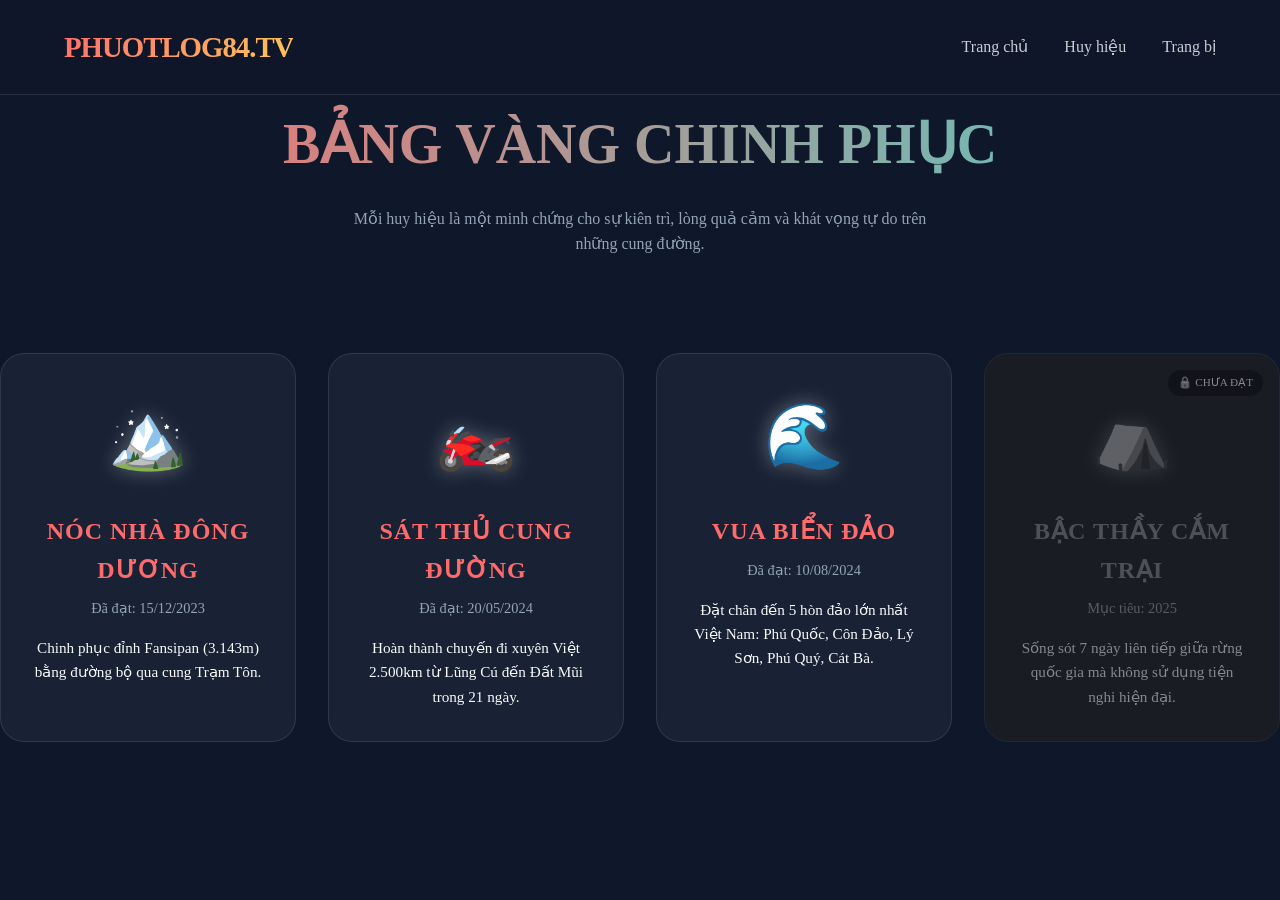
<file: huyhieu.html>
<!DOCTYPE html>
<html lang="vi">
<head>
    <meta charset="UTF-8">
    <meta name="viewport" content="width=device-width, initial-scale=1.0">
    <title>Huy hiệu Chinh phục - PHUOTLOG84.TV</title>
    <link rel="stylesheet" href="style.css">
    <link href="https://fonts.googleapis.com/css2?family=Outfit:wght@300;400;600;800&display=swap" rel="stylesheet">
    <style>
        .badge-grid {
            display: grid;
            grid-template-columns: repeat(auto-fit, minmax(280px, 1fr));
            gap: 2rem;
            padding: 2rem 0;
        }
        .badge-card {
            background: var(--card-bg);
            border: 1px solid var(--glass-border);
            border-radius: 24px;
            padding: 2rem;
            text-align: center;
            transition: all 0.4s cubic-bezier(0.175, 0.885, 0.32, 1.275);
            backdrop-filter: blur(10px);
            position: relative;
            overflow: hidden;
        }
        .badge-card:hover {
            transform: translateY(-10px) scale(1.02);
            border-color: var(--secondary-color);
            box-shadow: 0 20px 40px rgba(0,0,0,0.4);
        }
        .badge-icon {
            font-size: 4rem;
            margin-bottom: 1.5rem;
            display: inline-block;
            filter: drop-shadow(0 0 10px rgba(255,255,255,0.3));
        }
        .badge-card h3 {
            color: var(--primary-color);
            font-size: 1.5rem;
            margin-bottom: 0.5rem;
            text-transform: uppercase;
            letter-spacing: 1px;
        }
        .badge-date {
            font-size: 0.9rem;
            color: var(--text-muted);
            margin-bottom: 1rem;
        }
        .badge-desc {
            font-size: 0.95rem;
            line-height: 1.6;
        }
        .locked {
            filter: grayscale(1) opacity(0.5);
        }
        .locked::after {
            content: "🔒 CHƯA ĐẠT";
            position: absolute;
            top: 1rem;
            right: 1rem;
            font-size: 0.7rem;
            background: rgba(0,0,0,0.5);
            padding: 4px 10px;
            border-radius: 20px;
        }
    </style>
</head>
<body>
    <div class="stars"></div>
    
    <nav>
        <div class="logo" onclick="location.href='index.html'" style="cursor:pointer">PHUOTLOG84.TV</div>
        <div class="nav-links">
            <a href="index.html">Trang chủ</a>
            <a href="huyhieu.html" class="active">Huy hiệu</a>
            <a href="trangbi.html">Trang bị</a>
        </div>
    </nav>

    <main class="container" style="margin-top: 100px;">
        <header style="text-align: center; margin-bottom: 4rem;">
            <h1 style="font-size: 3.5rem; margin-bottom: 1rem; background: linear-gradient(to right, #ff6b6b, #4ecdc4); -webkit-background-clip: text; -webkit-text-fill-color: transparent;">BẢNG VÀNG CHINH PHỤC</h1>
            <p style="color: var(--text-muted); max-width: 600px; margin: 0 auto;">Mỗi huy hiệu là một minh chứng cho sự kiên trì, lòng quả cảm và khát vọng tự do trên những cung đường.</p>
        </header>

        <div class="badge-grid">
            <!-- Huy hiệu 1 -->
            <div class="badge-card">
                <div class="badge-icon">🏔️</div>
                <h3>Nóc nhà Đông Dương</h3>
                <p class="badge-date">Đã đạt: 15/12/2023</p>
                <p class="badge-desc">Chinh phục đỉnh Fansipan (3.143m) bằng đường bộ qua cung Trạm Tôn.</p>
            </div>

            <!-- Huy hiệu 2 -->
            <div class="badge-card">
                <div class="badge-icon">🏍️</div>
                <h3>Sát thủ cung đường</h3>
                <p class="badge-date">Đã đạt: 20/05/2024</p>
                <p class="badge-desc">Hoàn thành chuyến đi xuyên Việt 2.500km từ Lũng Cú đến Đất Mũi trong 21 ngày.</p>
            </div>

            <!-- Huy hiệu 3 -->
            <div class="badge-card">
                <div class="badge-icon">🌊</div>
                <h3>Vua Biển Đảo</h3>
                <p class="badge-date">Đã đạt: 10/08/2024</p>
                <p class="badge-desc">Đặt chân đến 5 hòn đảo lớn nhất Việt Nam: Phú Quốc, Côn Đảo, Lý Sơn, Phú Quý, Cát Bà.</p>
            </div>

            <!-- Huy hiệu 4 (Khóa) -->
            <div class="badge-card locked">
                <div class="badge-icon">⛺</div>
                <h3>Bậc thầy cắm trại</h3>
                <p class="badge-date">Mục tiêu: 2025</p>
                <p class="badge-desc">Sống sót 7 ngày liên tiếp giữa rừng quốc gia mà không sử dụng tiện nghi hiện đại.</p>
            </div>
        </div>
    </main>

    <script src="script.js"></script>
</body>
</html>
</file>
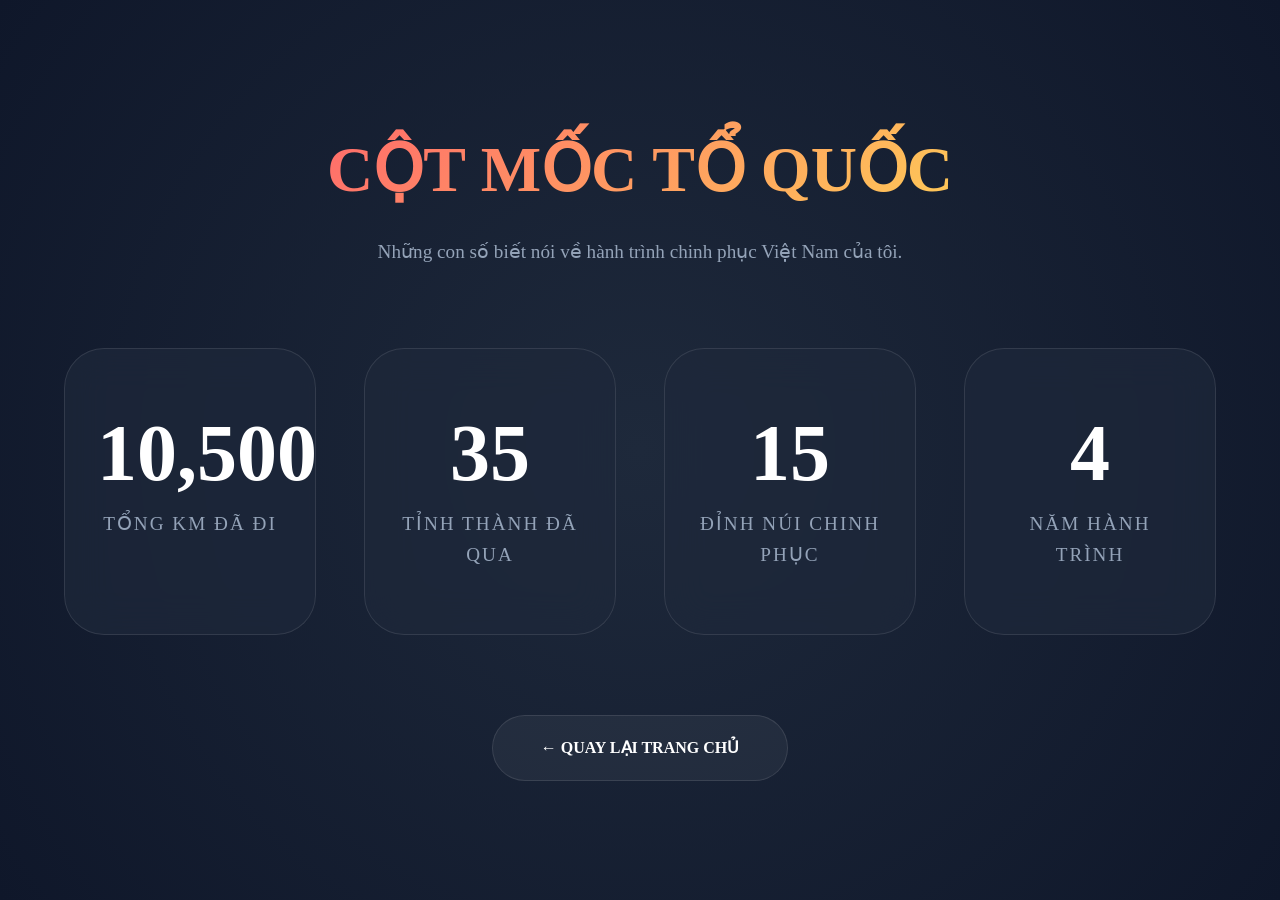
<file: km.html>
<!DOCTYPE html>
<html lang="vi">
<head>
    <meta charset="UTF-8">
    <meta name="viewport" content="width=device-width, initial-scale=1.0">
    <title>Thống Kê Hành Trình | phuotlog84.tv</title>
    <link rel="stylesheet" href="style.css">
    <style>
        .stats-page-container {
            min-height: 100vh;
            display: flex;
            flex-direction: column;
            justify-content: center;
            align-items: center;
            padding: 5rem 5%;
            background: radial-gradient(circle at center, #1e293b 0%, #0f172a 100%);
        }

        .stats-hero {
            text-align: center;
            margin-bottom: 5rem;
        }

        .stats-hero h1 {
            font-size: 4rem;
            font-weight: 900;
            background: var(--accent-gradient);
            -webkit-background-clip: text;
            -webkit-text-fill-color: transparent;
            margin-bottom: 1rem;
        }

        .big-stats-grid {
            display: grid;
            grid-template-columns: repeat(auto-fit, minmax(250px, 1fr));
            gap: 3rem;
            width: 100%;
            max-width: 1200px;
        }

        .big-stat-card {
            background: var(--card-bg);
            padding: 4rem 2rem;
            border-radius: 40px;
            text-align: center;
            border: 1px solid var(--glass-border);
            backdrop-filter: blur(20px);
            transition: all 0.4s cubic-bezier(0.175, 0.885, 0.32, 1.275);
            position: relative;
            overflow: hidden;
        }

        .big-stat-card:hover {
            transform: translateY(-15px);
            border-color: var(--primary-color);
            box-shadow: 0 20px 40px rgba(0,0,0,0.4);
        }

        .big-stat-card::before {
            content: '';
            position: absolute;
            top: -50%;
            left: -50%;
            width: 200%;
            height: 200%;
            background: radial-gradient(circle, rgba(255,107,107,0.1) 0%, transparent 70%);
            opacity: 0;
            transition: 0.5s;
        }

        .big-stat-card:hover::before {
            opacity: 1;
        }

        .stat-val {
            font-size: 5rem;
            font-weight: 900;
            color: white;
            display: block;
            margin-bottom: 1rem;
            line-height: 1;
        }

        .stat-desc {
            font-size: 1.2rem;
            color: var(--text-muted);
            font-weight: 500;
            letter-spacing: 2px;
            text-transform: uppercase;
        }

        .back-home {
            margin-top: 5rem;
            padding: 1.2rem 3rem;
            background: rgba(255,255,255,0.05);
            border: 1px solid var(--glass-border);
            border-radius: 50px;
            color: white;
            text-decoration: none;
            font-weight: 700;
            transition: 0.3s;
        }

        .back-home:hover {
            background: var(--primary-color);
            border-color: var(--primary-color);
        }
    </style>
</head>
<body>

    <div class="stats-page-container">
        <div class="stats-hero">
            <h1>CỘT MỐC TỔ QUỐC</h1>
            <p style="color: var(--text-muted); font-size: 1.2rem;">Những con số biết nói về hành trình chinh phục Việt Nam của tôi.</p>
        </div>

        <div class="big-stats-grid">
            <div class="big-stat-card">
                <span class="stat-val" id="dispKm">0</span>
                <span class="stat-desc">TỔNG KM ĐÃ ĐI</span>
            </div>
            <div class="big-stat-card">
                <span class="stat-val" id="dispProvinces">0</span>
                <span class="stat-desc">TỈNH THÀNH ĐÃ QUA</span>
            </div>
            <div class="big-stat-card">
                <span class="stat-val" id="dispPeaks">0</span>
                <span class="stat-desc">ĐỈNH NÚI CHINH PHỤC</span>
            </div>
            <div class="big-stat-card">
                <span class="stat-val" id="dispYears">0</span>
                <span class="stat-desc">NĂM HÀNH TRÌNH</span>
            </div>
        </div>

        <a href="index.html" class="back-home">← QUAY LẠI TRANG CHỦ</a>
    </div>

    <script>
        document.addEventListener('DOMContentLoaded', () => {
            const myStats = JSON.parse(localStorage.getItem('myStats')) || { km: "10,500", provinces: "35", peaks: "15", years: "4" };
            
            document.getElementById('dispKm').innerText = myStats.km;
            document.getElementById('dispProvinces').innerText = myStats.provinces;
            document.getElementById('dispPeaks').innerText = myStats.peaks;
            document.getElementById('dispYears').innerText = myStats.years;
        });
    </script>
</body>
</html>
</file>
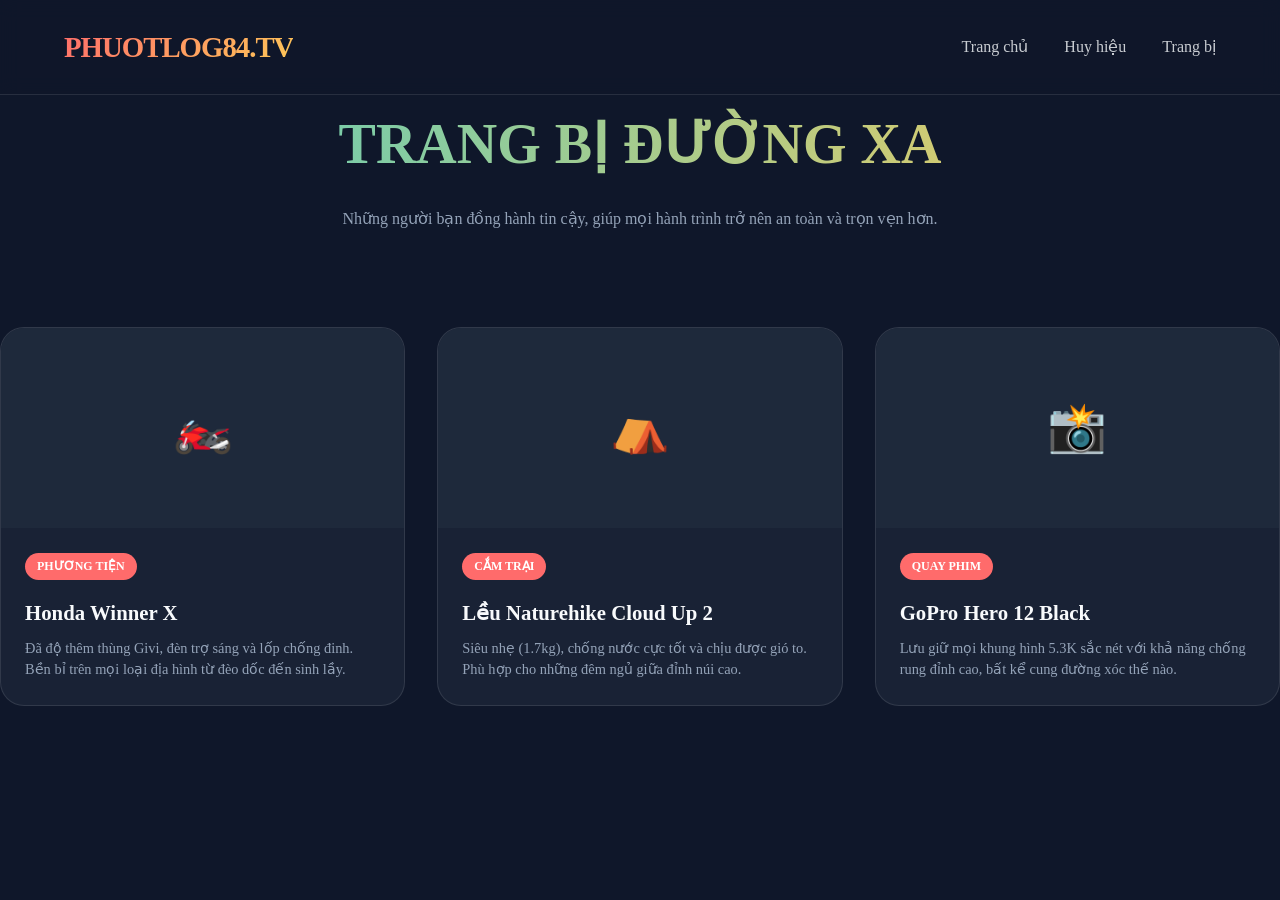
<file: trangbi.html>
<!DOCTYPE html>
<html lang="vi">
<head>
    <meta charset="UTF-8">
    <meta name="viewport" content="width=device-width, initial-scale=1.0">
    <title>Trang bị Phượt - PHUOTLOG84.TV</title>
    <link rel="stylesheet" href="style.css">
    <link href="https://fonts.googleapis.com/css2?family=Outfit:wght@300;400;600;800&display=swap" rel="stylesheet">
    <style>
        .gear-grid {
            display: grid;
            grid-template-columns: repeat(auto-fit, minmax(320px, 1fr));
            gap: 2rem;
            padding: 2rem 0;
        }
        .gear-card {
            background: var(--card-bg);
            border: 1px solid var(--glass-border);
            border-radius: 24px;
            overflow: hidden;
            transition: all 0.3s ease;
        }
        .gear-card:hover {
            border-color: var(--primary-color);
            transform: scale(1.02);
        }
        .gear-img {
            width: 100%;
            height: 200px;
            background: #1e293b;
            display: flex;
            justify-content: center;
            align-items: center;
            font-size: 3rem;
        }
        .gear-info {
            padding: 1.5rem;
        }
        .gear-category {
            display: inline-block;
            background: var(--primary-color);
            color: white;
            padding: 4px 12px;
            border-radius: 20px;
            font-size: 0.75rem;
            font-weight: 700;
            margin-bottom: 1rem;
        }
        .gear-info h3 {
            margin-bottom: 0.5rem;
            font-size: 1.3rem;
        }
        .gear-info p {
            font-size: 0.9rem;
            color: var(--text-muted);
            line-height: 1.5;
        }
    </style>
</head>
<body>
    <div class="stars"></div>
    
    <nav>
        <div class="logo" onclick="location.href='index.html'" style="cursor:pointer">PHUOTLOG84.TV</div>
        <div class="nav-links">
            <a href="index.html">Trang chủ</a>
            <a href="huyhieu.html">Huy hiệu</a>
            <a href="trangbi.html" class="active">Trang bị</a>
        </div>
    </nav>

    <main class="container" style="margin-top: 100px;">
        <header style="text-align: center; margin-bottom: 4rem;">
            <h1 style="font-size: 3.5rem; margin-bottom: 1rem; background: linear-gradient(to right, #4ecdc4, #feca57); -webkit-background-clip: text; -webkit-text-fill-color: transparent;">TRANG BỊ ĐƯỜNG XA</h1>
            <p style="color: var(--text-muted); max-width: 600px; margin: 0 auto;">Những người bạn đồng hành tin cậy, giúp mọi hành trình trở nên an toàn và trọn vẹn hơn.</p>
        </header>

        <div class="gear-grid">
            <!-- Gear 1 -->
            <div class="gear-card">
                <div class="gear-img">🏍️</div>
                <div class="gear-info">
                    <span class="gear-category">PHƯƠNG TIỆN</span>
                    <h3>Honda Winner X</h3>
                    <p>Đã độ thêm thùng Givi, đèn trợ sáng và lốp chống đinh. Bền bỉ trên mọi loại địa hình từ đèo dốc đến sình lầy.</p>
                </div>
            </div>

            <!-- Gear 2 -->
            <div class="gear-card">
                <div class="gear-img">⛺</div>
                <div class="gear-info">
                    <span class="gear-category">CẮM TRẠI</span>
                    <h3>Lều Naturehike Cloud Up 2</h3>
                    <p>Siêu nhẹ (1.7kg), chống nước cực tốt và chịu được gió to. Phù hợp cho những đêm ngủ giữa đỉnh núi cao.</p>
                </div>
            </div>

            <!-- Gear 3 -->
            <div class="gear-card">
                <div class="gear-img">📸</div>
                <div class="gear-info">
                    <span class="gear-category">QUAY PHIM</span>
                    <h3>GoPro Hero 12 Black</h3>
                    <p>Lưu giữ mọi khung hình 5.3K sắc nét với khả năng chống rung đỉnh cao, bất kể cung đường xóc thế nào.</p>
                </div>
            </div>
        </div>
    </main>

    <script src="script.js"></script>
</body>
</html>
</file>
<file: style.css>
/* Base Styles & Variables */
:root {
    /* Day Theme (Default) */
    --primary-color: #ff6b6b;
    --secondary-color: #4ecdc4;
    --dark-bg: #0f172a;
    --card-bg: rgba(30, 41, 59, 0.7);
    --text-main: #f8fafc;
    --text-muted: #94a3b8;
    --accent-gradient: linear-gradient(135deg, #ff6b6b 0%, #feca57 100%);
    --glass-border: rgba(255, 255, 255, 0.1);
    --transition: all 0.4s cubic-bezier(0.4, 0, 0.2, 1);
}

/* Loading Screen */
#loading-screen {
    position: fixed;
    inset: 0;
    background: var(--dark-bg);
    display: flex;
    flex-direction: column;
    justify-content: center;
    align-items: center;
    z-index: 9999;
    transition: opacity 1s ease;
}

.loader-bike {
    font-size: 4rem;
    animation: bikeRide 2s infinite linear;
}

.loading-text {
    margin-top: 2rem;
    font-size: 1.5rem;
    font-weight: 700;
    letter-spacing: 2px;
    background: var(--accent-gradient);
    -webkit-background-clip: text;
    -webkit-text-fill-color: transparent;
}

@keyframes bikeRide {
    0% { transform: translateX(-100px); opacity: 0; }
    50% { transform: translateX(0); opacity: 1; }
    100% { transform: translateX(100px); opacity: 0; }
}

/* Lightbox */
.lightbox {
    position: fixed;
    inset: 0;
    background: rgba(0,0,0,0.9);
    backdrop-filter: blur(15px);
    display: none;
    justify-content: center;
    align-items: center;
    z-index: 10000;
    cursor: zoom-out;
}

.lightbox img {
    max-width: 90%;
    max-height: 80%;
    border-radius: 15px;
    box-shadow: 0 0 50px rgba(0,0,0,0.5);
    animation: zoomIn 0.3s ease;
}

@keyframes zoomIn {
    from { transform: scale(0.8); opacity: 0; }
    to { transform: scale(1); opacity: 1; }
}

/* Scroll to Top Rocket */
#scrollToTop {
    position: fixed;
    bottom: 7rem;
    right: 2.3rem;
    background: var(--accent-gradient);
    width: 50px;
    height: 50px;
    border-radius: 50%;
    display: none;
    justify-content: center;
    align-items: center;
    cursor: pointer;
    z-index: 1001;
    font-size: 1.5rem;
    box-shadow: 0 5px 15px rgba(255, 107, 107, 0.4);
    transition: var(--transition);
}

#scrollToTop:hover {
    transform: translateY(-10px) scale(1.1);
}

/* Cursor Particle */
.particle {
    position: fixed;
    width: 6px;
    height: 6px;
    background: var(--primary-color);
    border-radius: 50%;
    pointer-events: none;
    z-index: 9999;
    animation: fadeOut 0.8s ease-out forwards;
}

@keyframes fadeOut {
    to { opacity: 0; transform: scale(3); }
}

/* Sunset Theme Class */
.theme-sunset {
    --primary-color: #f39c12;
    --dark-bg: #2c3e50;
    --accent-gradient: linear-gradient(135deg, #e67e22 0%, #f1c40f 100%);
}

/* Night Theme Class */
.theme-night {
    --primary-color: #9b59b6;
    --dark-bg: #050505;
    --card-bg: rgba(20, 20, 30, 0.8);
    --accent-gradient: linear-gradient(135deg, #8e44ad 0%, #2c3e50 100%);
}

* {
    margin: 0;
    padding: 0;
    box-sizing: border-box;
    font-family: 'Times New Roman', Times, serif;
}


body {
    background-color: var(--dark-bg);
    color: var(--text-main);
    overflow-x: hidden;
    line-height: 1.6;
}

/* Header & Nav */
nav {
    position: fixed;
    top: 0;
    width: 100%;
    padding: 1.5rem 5%;
    display: flex;
    justify-content: space-between;
    align-items: center;
    z-index: 1000;
    background: rgba(15, 23, 42, 0.8);
    backdrop-filter: blur(10px);
    border-bottom: 1px solid var(--glass-border);
}

.logo {
    font-size: 1.8rem;
    font-weight: 800;
    background: var(--accent-gradient);
    -webkit-background-clip: text;
    -webkit-text-fill-color: transparent;
    letter-spacing: -1px;
}

.nav-links a {
    color: var(--text-main);
    text-decoration: none;
    margin-left: 2rem;
    font-weight: 500;
    transition: var(--transition);
    opacity: 0.8;
}

.nav-links a:hover {
    opacity: 1;
    color: var(--primary-color);
}

.admin-btn {
    background: var(--accent-gradient);
    padding: 0.6rem 1.5rem;
    border-radius: 50px;
    color: white !important;
    opacity: 1 !important;
}

/* Hero Section */
.hero {
    height: 100vh;
    display: flex;
    flex-direction: column;
    justify-content: center;
    align-items: center;
    text-align: center;
    background: linear-gradient(rgba(15, 23, 42, 0.7), rgba(15, 23, 42, 0.7)), 
                url('travel_hero_bg_1777135924169.png');
    background-size: cover;
    background-position: center;
    background-attachment: fixed;
}

.hero h1 {
    font-size: 5rem;
    margin-bottom: 1rem;
    font-weight: 900;
    animation: fadeInUp 1s ease;
}

.hero p {
    font-size: 1.2rem;
    color: var(--text-muted);
    max-width: 600px;
    animation: fadeInUp 1s ease 0.2s backwards;
}

/* Stats Section */
.stats-grid {
    display: grid;
    grid-template-columns: repeat(auto-fit, minmax(200px, 1fr));
    gap: 2rem;
    padding: 5rem 5%;
    background: rgba(255,255,255,0.02);
}

.stat-item {
    text-align: center;
    padding: 2rem;
}

.stat-number {
    display: block;
    font-size: 3.5rem;
    font-weight: 900;
    background: var(--accent-gradient);
    -webkit-background-clip: text;
    -webkit-text-fill-color: transparent;
    margin-bottom: 0.5rem;
}

/* Map Placeholder Styling */
.map-section {
    padding: 5rem 5%;
    text-align: center;
}

.map-container {
    width: 100%;
    max-width: 900px;
    height: 500px;
    margin: 2rem auto;
    background: var(--card-bg);
    border-radius: 30px;
    border: 1px solid var(--glass-border);
    display: flex;
    align-items: center;
    justify-content: center;
    position: relative;
    overflow: hidden;
}

.map-placeholder {
    font-size: 1.2rem;
    color: var(--text-muted);
}

/* Audio Control */
.audio-toggle {
    position: fixed;
    bottom: 2rem;
    right: 2rem;
    z-index: 1001;
    background: var(--card-bg);
    border: 1px solid var(--glass-border);
    backdrop-filter: blur(10px);
    padding: 1rem;
    border-radius: 50px;
    cursor: pointer;
    display: flex;
    align-items: center;
    gap: 0.5rem;
    transition: var(--transition);
}

.audio-toggle:hover {
    border-color: var(--primary-color);
}
.timeline-container {
    padding: 5rem 5%;
    position: relative;
}

.timeline-container::before {
    content: '';
    position: absolute;
    left: 50%;
    top: 0;
    width: 2px;
    height: 100%;
    background: var(--glass-border);
    transform: translateX(-50%);
}

.content-card {
    position: relative;
    width: 100%;
    min-height: 400px;
    background: var(--card-bg);
    border-radius: 30px;
    border: 1px solid var(--glass-border);
    backdrop-filter: blur(12px);
    overflow: hidden;
    transition: all 0.4s ease;
}

.content-card:hover {
    transform: translateY(-10px);
    border-color: var(--primary-color);
}

.like-btn {
    position: absolute;
    top: 20px;
    right: 20px;
    background: rgba(255, 255, 255, 0.2);
    backdrop-filter: blur(10px);
    border: none;
    width: 45px;
    height: 45px;
    border-radius: 50%;
    display: flex;
    justify-content: center;
    align-items: center;
    cursor: pointer;
    font-size: 1.2rem;
    color: white;
    transition: all 0.3s ease;
    z-index: 10;
}

.like-btn.active {
    background: #ff4757;
    color: white;
    transform: scale(1.2);
}


/* Side Year Indicator */
.year-indicator {
    position: fixed;
    right: 3rem;
    top: 50%;
    transform: translateY(-50%);
    display: flex;
    flex-direction: column;
    gap: 2rem;
    z-index: 100;
}

.year-dot {
    width: 12px;
    height: 12px;
    background: var(--glass-border);
    border-radius: 50%;
    position: relative;
    cursor: pointer;
    transition: var(--transition);
}

.year-dot.active {
    background: var(--primary-color);
    box-shadow: 0 0 15px var(--primary-color);
    transform: scale(1.5);
}

.year-dot::after {
    content: attr(data-year);
    position: absolute;
    right: 25px;
    top: 50%;
    transform: translateY(-50%);
    opacity: 0;
    transition: var(--transition);
    font-weight: 700;
}

.year-dot:hover::after, .year-dot.active::after {
    opacity: 1;
}

/* Gear List Section */
.gear-section {
    padding: 5rem 5%;
}

.gear-grid {
    display: grid;
    grid-template-columns: repeat(auto-fit, minmax(250px, 1fr));
    gap: 2rem;
    margin-top: 3rem;
}

.gear-item {
    background: var(--card-bg);
    padding: 2rem;
    border-radius: 20px;
    text-align: center;
    border: 1px solid var(--glass-border);
    transition: var(--transition);
}

.gear-item:hover {
    border-color: var(--secondary-color);
    transform: translateY(-5px);
}

.gear-icon {
    font-size: 3rem;
    margin-bottom: 1rem;
    display: block;
}

/* Floating Hearts */
.heart {
    position: fixed;
    font-size: 1.5rem;
    pointer-events: none;
    z-index: 2000;
    animation: heartFly 2s linear forwards;
}

@keyframes heartFly {
    0% { transform: translateY(0) scale(1); opacity: 1; }
    100% { transform: translateY(-200px) scale(0.5); opacity: 0; }
}

/* Quotes Area */
#quote-display {
    margin-top: 2rem;
    font-style: italic;
    color: var(--secondary-color);
    min-height: 1.5em;
    animation: fadeInUp 1s ease;
}

.content-card img {
    width: 100%;
    height: 300px;
    object-fit: cover;
    border-radius: 16px;
    margin-bottom: 1.5rem;
}

.content-card h2 {
    font-size: 2rem;
    margin-bottom: 1rem;
}

.stats {
    display: flex;
    gap: 1.5rem;
    margin-top: 1.5rem;
    color: var(--text-muted);
}

/* Admin Styles */
.admin-container {
    padding-top: 100px;
    max-width: 1200px;
    margin: 0 auto;
}

.form-grid {
    display: grid;
    grid-template-columns: 1fr 1fr;
    gap: 2rem;
    background: var(--card-bg);
    padding: 3rem;
    border-radius: 24px;
    margin-bottom: 3rem;
}

.input-group {
    display: flex;
    flex-direction: column;
    gap: 0.5rem;
}

input, textarea, select {
    background: rgba(255, 255, 255, 0.05);
    border: 1px solid var(--glass-border);
    padding: 1rem;
    border-radius: 12px;
    color: white;
    font-size: 1rem;
}

/* Đảm bảo các tùy chọn trong dropdown hiển thị rõ trên mọi trình duyệt */
select option {
    background-color: #1e293b;
    color: white;
}


button.submit-btn {
    grid-column: span 2;
    background: var(--accent-gradient);
    color: white;
    padding: 1rem;
    border: none;
    border-radius: 12px;
    font-weight: 700;
    cursor: pointer;
    transition: var(--transition);
}

button.submit-btn:hover {
    transform: scale(1.02);
}

/* File Upload & Preview Styles */
.file-upload-wrapper {
    position: relative;
    width: 100%;
}

.file-upload-label {
    display: flex;
    flex-direction: column;
    align-items: center;
    justify-content: center;
    padding: 2rem;
    border: 2px dashed var(--glass-border);
    border-radius: 12px;
    cursor: pointer;
    transition: var(--transition);
    background: rgba(255, 255, 255, 0.02);
}

.file-upload-label:hover {
    border-color: var(--primary-color);
    background: rgba(255, 107, 107, 0.05);
}

.file-upload-label i {
    font-size: 2rem;
    margin-bottom: 0.5rem;
}

#imagePreview {
    margin-top: 1rem;
    width: 100%;
    max-height: 200px;
    object-fit: cover;
    border-radius: 12px;
    display: none;
    border: 1px solid var(--glass-border);
}

input[type="file"] {
    display: block;
    margin-top: 0.5rem;
}


/* Achievements */
.achievements-section {
    padding: 5rem 5%;
    text-align: center;
}

.badge-grid {
    display: flex;
    justify-content: center;
    gap: 3rem;
    flex-wrap: wrap;
    margin-top: 3rem;
}

.badge-item {
    width: 150px;
    height: 150px;
    background: var(--card-bg);
    border-radius: 50%;
    border: 2px solid var(--glass-border);
    display: flex;
    flex-direction: column;
    justify-content: center;
    align-items: center;
    transition: var(--transition);
    position: relative;
    cursor: help;
}

.badge-item:hover {
    border-color: #f1c40f;
    box-shadow: 0 0 30px rgba(241, 196, 15, 0.3);
    transform: rotate(15deg) scale(1.1);
}

.badge-icon {
    font-size: 3rem;
    margin-bottom: 0.5rem;
}

.badge-name {
    font-size: 0.8rem;
    font-weight: 700;
    color: var(--text-muted);
}

/* Typewriter */
#typewriter {
    font-size: 1.5rem;
    color: var(--secondary-color);
    font-weight: 500;
    margin-top: 1rem;
    border-right: 3px solid var(--primary-color);
    width: fit-content;
    white-space: nowrap;
    overflow: hidden;
    animation: blink 0.7s infinite;
}

@keyframes blink {
    50% { border-color: transparent; }
}

/* Music Player */
.music-player {
    position: fixed;
    bottom: 2rem;
    left: 2rem;
    z-index: 1001;
    background: var(--card-bg);
    padding: 1rem 1.5rem;
    border-radius: 15px;
    border: 1px solid var(--glass-border);
    display: flex;
    align-items: center;
    gap: 1rem;
    backdrop-filter: blur(10px);
}

.disc {
    width: 40px;
    height: 40px;
    background: var(--accent-gradient);
    border-radius: 50%;
    animation: rotate 3s linear infinite;
    animation-play-state: paused;
}

.disc.playing {
    animation-play-state: running;
}

@keyframes rotate {
    from { transform: rotate(0deg); }
    to { transform: rotate(360deg); }
}

/* Fireworks (Easter Egg) */
.firework {
    position: fixed;
    width: 5px;
    height: 5px;
    border-radius: 50%;
    z-index: 9999;
    pointer-events: none;
    animation: explode 1s ease-out forwards;
}

@keyframes explode {
    to { transform: scale(20); opacity: 0; }
}
@keyframes fadeInUp {
    from { opacity: 0; transform: translateY(30px); }
    to { opacity: 1; transform: translateY(0); }
}

/* --- Tối ưu hóa Responsive (Mobile & Tablet) --- */

/* Tablet & Mobile nhỏ hơn 1024px */
@media (max-width: 1024px) {
    .content-card-wrapper { width: 48%; }
    .hero h1 { font-size: 4rem; }
}

/* Mobile nhỏ hơn 768px */
@media (max-width: 768px) {
    /* Header & Nav */
    nav { padding: 1rem 5%; }
    .logo { font-size: 1.4rem; }
    .nav-links a { margin-left: 1rem; font-size: 0.9rem; }
    
    /* Hero Section */
    .hero { height: 80vh; background-attachment: scroll; } /* Tắt fixed background trên mobile để mượt hơn */
    .hero h1 { font-size: 2.8rem; }
    .hero p { font-size: 1rem; padding: 0 1rem; }

    /* Stats Grid */
    .stats-grid { grid-template-columns: 1fr 1fr; gap: 1rem; padding: 3rem 5%; }
    .stat-number { font-size: 2.5rem; }

    /* Map Section */
    .map-container { height: 400px; border-radius: 15px; }
    .map-placeholder img { height: 100%; width: auto; }

    /* Timeline */
    .timeline-container { padding-left: 1.5rem; padding-right: 1.5rem; }
    .timeline-container::before { left: 30px; }
    
    .year-block, .year-block:nth-child(even) { 
        flex-direction: column !important; 
        align-items: flex-start !important; 
        margin-bottom: 5rem !important;
        padding-left: 45px;
    }
    
    .content-card-wrapper { width: 100%; }
    .content-card { min-height: auto; }
    .content-card img { height: 200px; }
    
    .year-label { 
        left: 30px !important; 
        transform: translateX(-50%) !important; 
        font-size: 0.8rem;
        padding: 0.3rem 1rem;
    }

    /* Side Year Indicator (Ẩn trên mobile để đỡ rối) */
    .year-indicator { display: none; }

    /* Badges */
    .badge-grid { gap: 1.5rem; }
    .badge-item { width: 110px; height: 110px; }
    .badge-icon { font-size: 2rem; }

    /* Music Player & Audio Toggle */
    .music-player { bottom: 1rem; left: 1rem; padding: 0.5rem 1rem; }
    .audio-toggle { bottom: 1rem; right: 1rem; padding: 0.7rem; }
    #audioText { display: none; } /* Chỉ hiện icon trên mobile */
    
    /* Admin Form */
    .form-grid { grid-template-columns: 1fr; padding: 1.5rem; }
    button.submit-btn { grid-column: span 1; }
}

/* Điện thoại cực nhỏ (iPhone SE, v.v.) */
@media (max-width: 400px) {
    .hero h1 { font-size: 2.2rem; }
    .stats-grid { grid-template-columns: 1fr; }
    .nav-links { display: none; } /* Ẩn menu chữ, có thể thêm menu burger sau */
}


/* --- MODAL NHẬT KÝ CHI TIẾT --- */
.modal {
    display: none;
    position: fixed;
    z-index: 9999;
    left: 0;
    top: 0;
    width: 100%;
    height: 100%;
    background: rgba(0, 0, 0, 0.95);
    backdrop-filter: blur(15px);
    overflow-y: auto;
    padding: 20px;
}

.modal-content {
    background: var(--card-bg);
    margin: auto;
    border: 1px solid var(--glass-border);
    width: 100%;
    max-width: 1200px;
    border-radius: 40px;
    position: relative;
    box-shadow: 0 25px 50px -12px rgba(0, 0, 0, 0.5);
    animation: modalSlideUp 0.6s cubic-bezier(0.16, 1, 0.3, 1);
}

@keyframes modalSlideUp {
    from { opacity: 0; transform: translateY(100px) scale(0.95); }
    to { opacity: 1; transform: translateY(0) scale(1); }
}

.close-modal {
    position: absolute;
    right: 30px;
    top: 25px;
    color: white;
    font-size: 35px;
    font-weight: bold;
    cursor: pointer;
    z-index: 100;
    width: 50px;
    height: 50px;
    background: rgba(255,255,255,0.1);
    display: flex;
    justify-content: center;
    align-items: center;
    border-radius: 50%;
    transition: all 0.3s;
}

.close-modal:hover {
    background: #ff6b6b;
    transform: rotate(90deg);
}

.journal-container {
    display: flex;
    flex-wrap: wrap;
    min-height: 80vh;
}

.journal-sidebar {
    flex: 1;
    min-width: 350px;
    padding: 3rem;
    background: rgba(255,255,255,0.02);
    border-right: 1px solid var(--glass-border);
}

.journal-main {
    flex: 2;
    min-width: 450px;
    padding: 3rem;
}

.route-step {
    position: relative;
    padding-left: 30px;
    padding-bottom: 25px;
    border-left: 2px solid var(--secondary-color);
    margin-left: 10px;
}

.route-step::before {
    content: '';
    position: absolute;
    left: -7px;
    top: 0;
    width: 12px;
    height: 12px;
    background: var(--secondary-color);
    border-radius: 50%;
    box-shadow: 0 0 10px var(--secondary-color);
}

.album-grid {
    display: grid;
    grid-template-columns: repeat(auto-fill, minmax(250px, 1fr));
    gap: 15px;
}

.album-grid img {
    width: 100%;
    height: 250px;
    object-fit: cover;
    border-radius: 20px;
    cursor: pointer;
    transition: all 0.3s;
    border: 1px solid var(--glass-border);
}

.album-grid img:hover {
    transform: scale(1.03);
    border-color: var(--primary-color);
}

.view-more-btn {
    background: var(--accent-gradient);
    border: none;
    color: white;
    padding: 1rem 2.5rem;
    border-radius: 50px;
    font-weight: 800;
    cursor: pointer;
    box-shadow: 0 10px 20px rgba(255, 107, 107, 0.3);
    transition: all 0.3s;
}

.year-label-bubble {
    background: var(--accent-gradient);
    padding: 0.6rem 2rem;
    border-radius: 50px;
    font-weight: 900;
    font-size: 1.2rem;
    display: inline-block;
    margin-bottom: 2rem;
    box-shadow: 0 0 20px rgba(255, 107, 107, 0.5);
}
</file>
